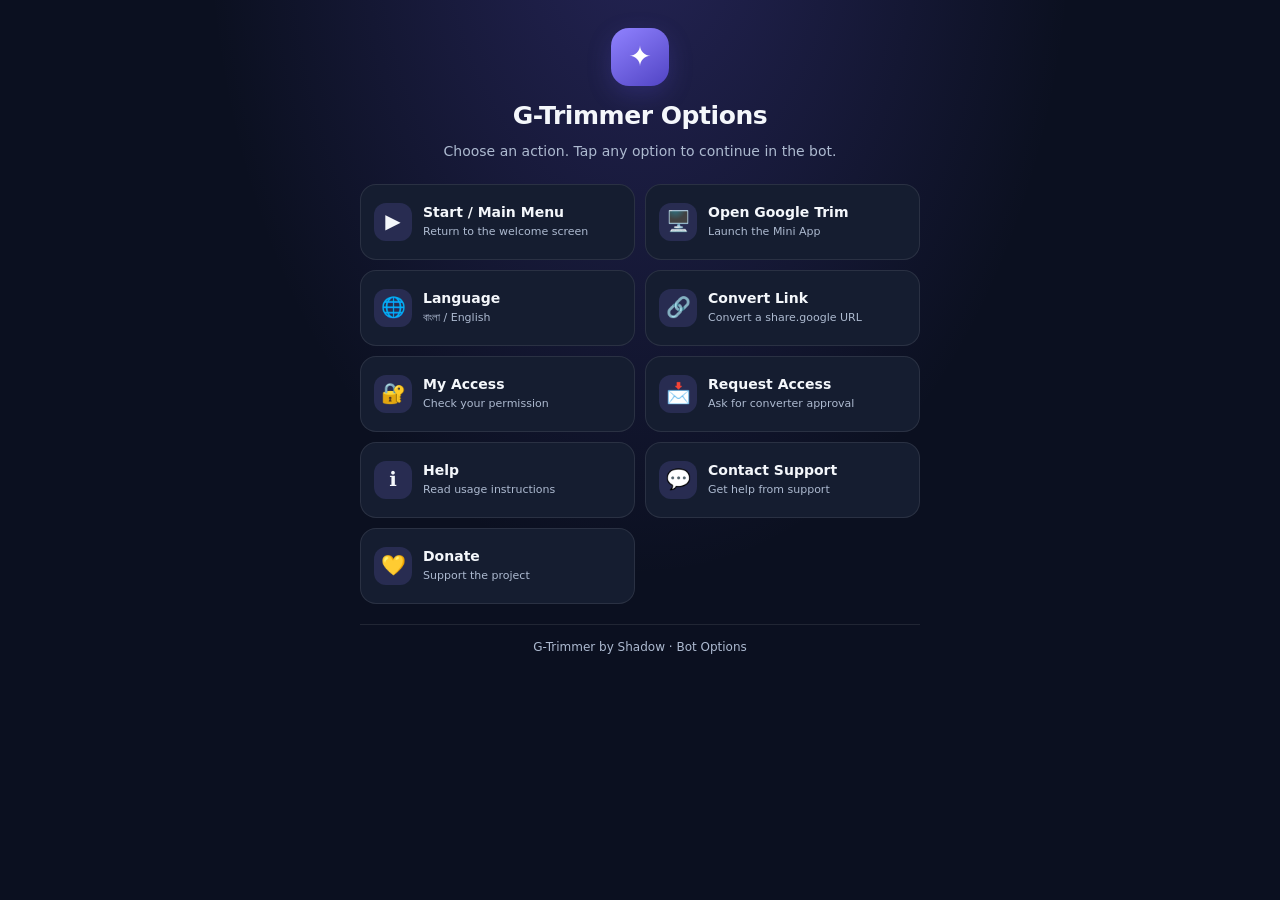
<file: bot-options.html>
<!doctype html>
<html lang="en">
<head>
  <meta charset="utf-8">
  <meta name="viewport" content="width=device-width, initial-scale=1, viewport-fit=cover">
  <meta name="theme-color" content="#0b1020">
  <meta name="description" content="G-Trimmer by Shadow bot options">
  <title>G-Trimmer Options</title>
  <script src="https://telegram.org/js/telegram-web-app.js"></script>
  <style>
    :root {
      color-scheme: dark;
      --bg: #0b1020;
      --panel: #151d30;
      --panel-hover: #202d45;
      --text: #f4f7fb;
      --muted: #adbad0;
      --accent: #8b7cff;
      --line: rgba(255,255,255,.09);
    }
    * { box-sizing: border-box; }
    body {
      margin: 0;
      min-height: 100vh;
      padding: max(18px, env(safe-area-inset-top)) 16px max(20px, env(safe-area-inset-bottom));
      background: radial-gradient(ellipse at 50% -12%, rgba(112,95,245,.25), transparent 48%), var(--bg);
      color: var(--text);
      font: 16px/1.45 system-ui, -apple-system, BlinkMacSystemFont, "Segoe UI", sans-serif;
    }
    main { width: 100%; max-width: 560px; margin: 0 auto; }
    .header { text-align: center; padding: 10px 4px 22px; }
    .logo {
      width: 58px; height: 58px; margin: 0 auto 12px; border-radius: 18px;
      display: grid; place-items: center; background: linear-gradient(145deg, #9082ff, #5144c4);
      color: white; font-size: 28px; box-shadow: 0 8px 24px rgba(100,85,230,.22);
    }
    h1 { margin: 0; font-size: 25px; letter-spacing: -.45px; }
    .subtitle { margin: 7px 0 0; color: var(--muted); font-size: 14px; }
    .grid { display: grid; grid-template-columns: repeat(2, minmax(0, 1fr)); gap: 10px; }
    .option {
      display: flex; align-items: center; gap: 11px; min-height: 76px; width: 100%;
      padding: 13px; text-align: left; border: 1px solid var(--line); border-radius: 16px;
      color: var(--text); background: var(--panel); cursor: pointer; font: inherit;
      transition: background .15s, transform .15s, border-color .15s;
    }
    .option:hover, .option:focus-visible { background: var(--panel-hover); border-color: rgba(139,124,255,.65); outline: none; }
    .option:active { transform: scale(.985); }
    .ico { flex: 0 0 38px; width: 38px; height: 38px; border-radius: 12px; display: grid; place-items: center; background: rgba(139,124,255,.16); font-size: 20px; }
    .copy { min-width: 0; }
    .label { display: block; font-size: 14px; font-weight: 700; line-height: 1.25; }
    .desc { display: block; margin-top: 4px; color: var(--muted); font-size: 11px; line-height: 1.3; }
    .footer { margin-top: 20px; padding-top: 14px; border-top: 1px solid var(--line); text-align: center; color: var(--muted); font-size: 12px; }
    @media (max-width: 360px) {
      body { padding-left: 11px; padding-right: 11px; }
      .grid { gap: 8px; }
      .option { gap: 8px; padding: 10px; min-height: 73px; }
      .ico { flex-basis: 32px; width: 32px; height: 32px; font-size: 18px; }
      .label { font-size: 12px; }
      .desc { font-size: 10px; }
    }
  </style>
</head>
<body>
  <main>
    <header class="header">
      <div class="logo" aria-hidden="true">✦</div>
      <h1>G-Trimmer Options</h1>
      <p class="subtitle">Choose an action. Tap any option to continue in the bot.</p>
    </header>
    <section class="grid" aria-label="Bot commands">
      <button class="option" data-action="start" type="button"><span class="ico">▶️</span><span class="copy"><span class="label">Start / Main Menu</span><span class="desc">Return to the welcome screen</span></span></button>
      <button class="option" data-action="app" type="button"><span class="ico">🖥️</span><span class="copy"><span class="label">Open Google Trim</span><span class="desc">Launch the Mini App</span></span></button>
      <button class="option" data-action="language" type="button"><span class="ico">🌐</span><span class="copy"><span class="label">Language</span><span class="desc">বাংলা / English</span></span></button>
      <button class="option" data-action="convert" type="button"><span class="ico">🔗</span><span class="copy"><span class="label">Convert Link</span><span class="desc">Convert a share.google URL</span></span></button>
      <button class="option" data-action="access" type="button"><span class="ico">🔐</span><span class="copy"><span class="label">My Access</span><span class="desc">Check your permission</span></span></button>
      <button class="option" data-action="request" type="button"><span class="ico">📩</span><span class="copy"><span class="label">Request Access</span><span class="desc">Ask for converter approval</span></span></button>
      <button class="option" data-action="help" type="button"><span class="ico">ℹ️</span><span class="copy"><span class="label">Help</span><span class="desc">Read usage instructions</span></span></button>
      <button class="option" data-action="contact" type="button"><span class="ico">💬</span><span class="copy"><span class="label">Contact Support</span><span class="desc">Get help from support</span></span></button>
      <button class="option" data-action="donate" type="button"><span class="ico">💛</span><span class="copy"><span class="label">Donate</span><span class="desc">Support the project</span></span></button>
    </section>
    <footer class="footer">G-Trimmer by Shadow · Bot Options</footer>
  </main>
  <script>
    (function () {
      const tg = window.Telegram && window.Telegram.WebApp;
      if (tg) {
        tg.ready();
        tg.expand();
        try {
          const p = tg.themeParams || {};
          if (p.bg_color) document.documentElement.style.setProperty("--bg", p.bg_color);
          if (p.text_color) document.documentElement.style.setProperty("--text", p.text_color);
          if (p.hint_color) document.documentElement.style.setProperty("--muted", p.hint_color);
          if (p.secondary_bg_color) document.documentElement.style.setProperty("--panel", p.secondary_bg_color);
          if (p.button_color) document.documentElement.style.setProperty("--accent", p.button_color);
        } catch (_) {}
      }
      function openAction(action) {
        const url = "https://t.me/gtrimmerbot?start=" + encodeURIComponent(action);
        if (tg && typeof tg.openTelegramLink === "function") {
          tg.openTelegramLink(url);
        } else {
          window.location.href = url;
        }
      }
      document.querySelectorAll("[data-action]").forEach(function (button) {
        button.addEventListener("click", function () {
          openAction(button.getAttribute("data-action"));
        });
      });
    })();
  </script>
</body>
</html>
</file>
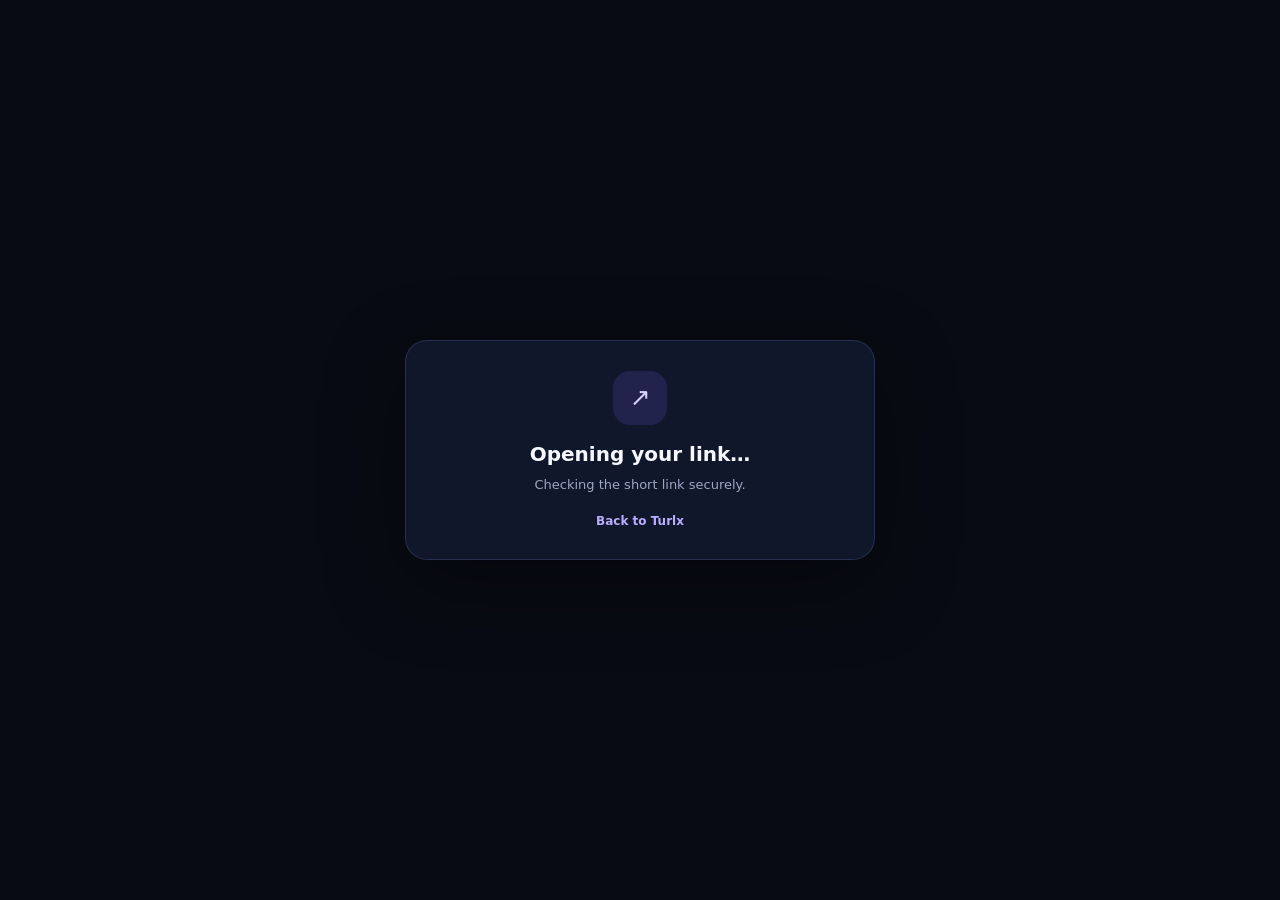
<file: short-link-redirect.html>
<!doctype html>
<html lang="en">
<head>
  <meta charset="utf-8">
  <meta name="viewport" content="width=device-width, initial-scale=1, viewport-fit=cover">
  <meta name="robots" content="noindex, nofollow, noarchive">
  <meta name="theme-color" content="#090b14">
  <title>Opening Turlx Link</title>
  <link rel="stylesheet" href="/css/universal-shortener.css?v=1">
  <script src="/js/supabase-config.js" defer></script>
  <script src="/js/universal-shortener.js?v=1" defer></script>
</head>
<body>
  <main id="ushRedirectScreen" class="ush-redirect-screen">
    <section class="ush-redirect-panel">
      <div class="ush-redirect-symbol" aria-hidden="true">↗</div>
      <h1 class="ush-redirect-title">Opening your link…</h1>
      <p class="ush-redirect-message" role="status" aria-live="polite">Checking the short link securely.</p>
      <a class="ush-redirect-home" href="/">Back to Turlx</a>
    </section>
  </main>
</body>
</html>
</file>
<file: css/universal-shortener.css>
/* Isolated styles for the Universal URL Shortener card and public redirect screen. */
.universal-shortener-card {
  width: min(100% - 32px, 920px);
  margin: 30px auto 48px;
  padding: clamp(20px, 4vw, 32px);
  color: #edf1ff;
  background:
    radial-gradient(circle at 95% 0%, rgba(112, 91, 255, .12), transparent 38%),
    linear-gradient(145deg, rgba(19, 24, 43, .98), rgba(11, 15, 29, .98));
  border: 1px solid rgba(148, 163, 255, .16);
  border-radius: 22px;
  box-shadow: 0 22px 70px rgba(0, 0, 0, .22);
}
.ush-header { display:flex; align-items:center; gap:15px; margin-bottom:23px; }
.ush-icon {
  display:grid; place-items:center; flex:0 0 48px; height:48px;
  color:#dcd6ff; font-size:24px; border-radius:15px;
  background:linear-gradient(145deg,rgba(124,102,255,.24),rgba(75,87,190,.13));
  border:1px solid rgba(156,140,255,.25);
}
.ush-heading { min-width:0; flex:1; }
.ush-eyebrow { color:#a99bff; font-size:10px; font-weight:800; letter-spacing:.16em; }
.ush-title { margin:4px 0 3px; color:#f7f8ff; font-size:clamp(20px,3vw,25px); font-weight:750; letter-spacing:-.025em; }
.ush-description { margin:0; color:#9ca7c2; font-size:13px; line-height:1.55; }
.ush-pill { flex:0 0 auto; padding:7px 10px; color:#b9c3e3; font-size:11px; font-weight:700; border:1px solid rgba(148,163,184,.17); border-radius:999px; background:rgba(255,255,255,.035); }
.ush-label { display:block; margin:0 0 9px; color:#c8d0e5; font-size:12px; font-weight:700; }
.ush-form-row { display:flex; gap:10px; }
.ush-input {
  display:block; width:100%; min-width:0; height:50px; padding:0 15px;
  color:#f6f7ff; font:inherit; font-size:13px;
  background:rgba(4,8,20,.62); border:1px solid rgba(148,163,184,.2);
  border-radius:12px; outline:none; transition:border-color .18s,box-shadow .18s;
}
.ush-input::placeholder { color:#626e8c; }
.ush-input:focus { border-color:rgba(145,126,255,.8); box-shadow:0 0 0 3px rgba(124,102,255,.13); }
.ush-submit {
  display:inline-flex; flex:0 0 auto; align-items:center; justify-content:center; gap:9px;
  min-width:150px; height:50px; padding:0 18px; color:#fff;
  font-size:13px; font-weight:750; border:0; border-radius:12px;
  background:linear-gradient(110deg,#7257f5,#8b5cf6); cursor:pointer;
  box-shadow:0 9px 24px rgba(112,87,245,.21); transition:filter .18s,transform .18s,opacity .18s;
}
.ush-submit:hover { filter:brightness(1.1); transform:translateY(-1px); }
.ush-submit:disabled { cursor:wait; opacity:.62; transform:none; }
.ush-error { margin:11px 0 0; color:#ff9cae; font-size:12px; line-height:1.5; }
.ush-result {
  margin-top:17px; padding:15px; border:1px solid rgba(52,211,153,.22);
  border-radius:14px; background:rgba(16,185,129,.065);
}
.ush-result-label { margin:0 0 8px; color:#9bdcc4; font-size:11px; font-weight:800; letter-spacing:.07em; text-transform:uppercase; }
.ush-result-row { display:flex; align-items:center; gap:10px; min-width:0; }
.ush-result-link { min-width:0; flex:1; overflow:hidden; color:#a7f3d0; font:600 13px/1.5 ui-monospace,SFMono-Regular,Menlo,monospace; text-overflow:ellipsis; white-space:nowrap; }
.ush-copy {
  flex:0 0 auto; min-height:36px; padding:0 13px; color:#bff7df;
  font-size:12px; font-weight:750; border:1px solid rgba(52,211,153,.2);
  border-radius:9px; background:rgba(16,185,129,.13); cursor:pointer;
}
.ush-copy:hover { background:rgba(16,185,129,.22); }
.ush-feedback { min-height:16px; margin:8px 0 0; color:#9bdcc4; font-size:11px; }
.ush-note { margin:14px 0 0; color:#77839f; font-size:11px; line-height:1.55; }
.ush-redirect-screen {
  position:fixed; z-index:2147483000; inset:0; display:grid; place-items:center;
  padding:24px; color:#edf1ff; background:#090b14;
  font-family:Inter,system-ui,-apple-system,BlinkMacSystemFont,"Segoe UI",sans-serif;
}
.ush-redirect-panel { width:min(100%,420px); padding:30px 24px; text-align:center; border:1px solid rgba(148,163,255,.17); border-radius:22px; background:#11172a; box-shadow:0 24px 80px rgba(0,0,0,.4); }
.ush-redirect-symbol { display:grid; place-items:center; width:54px; height:54px; margin:0 auto 17px; color:#d8d1ff; font-size:25px; border-radius:17px; background:rgba(124,102,255,.16); }
.ush-redirect-title { margin:0; color:#f7f8ff; font-size:20px; font-weight:750; }
.ush-redirect-message { margin:9px 0 0; color:#9ca7c2; font-size:13px; line-height:1.6; overflow-wrap:anywhere; }
.ush-redirect-home { display:inline-block; margin-top:19px; color:#b9adff; font-size:12px; font-weight:700; text-decoration:none; }
.ush-redirect-home:hover { text-decoration:underline; }
@media (max-width:620px) {
  .universal-shortener-card { width:calc(100% - 24px); margin:20px auto 32px; border-radius:18px; }
  .ush-header { align-items:flex-start; }
  .ush-pill { display:none; }
  .ush-form-row { flex-direction:column; }
  .ush-submit { width:100%; }
  .ush-result-row { align-items:stretch; flex-direction:column; }
  .ush-copy { width:100%; }
  .ush-result-link { width:100%; }
}
</file>
